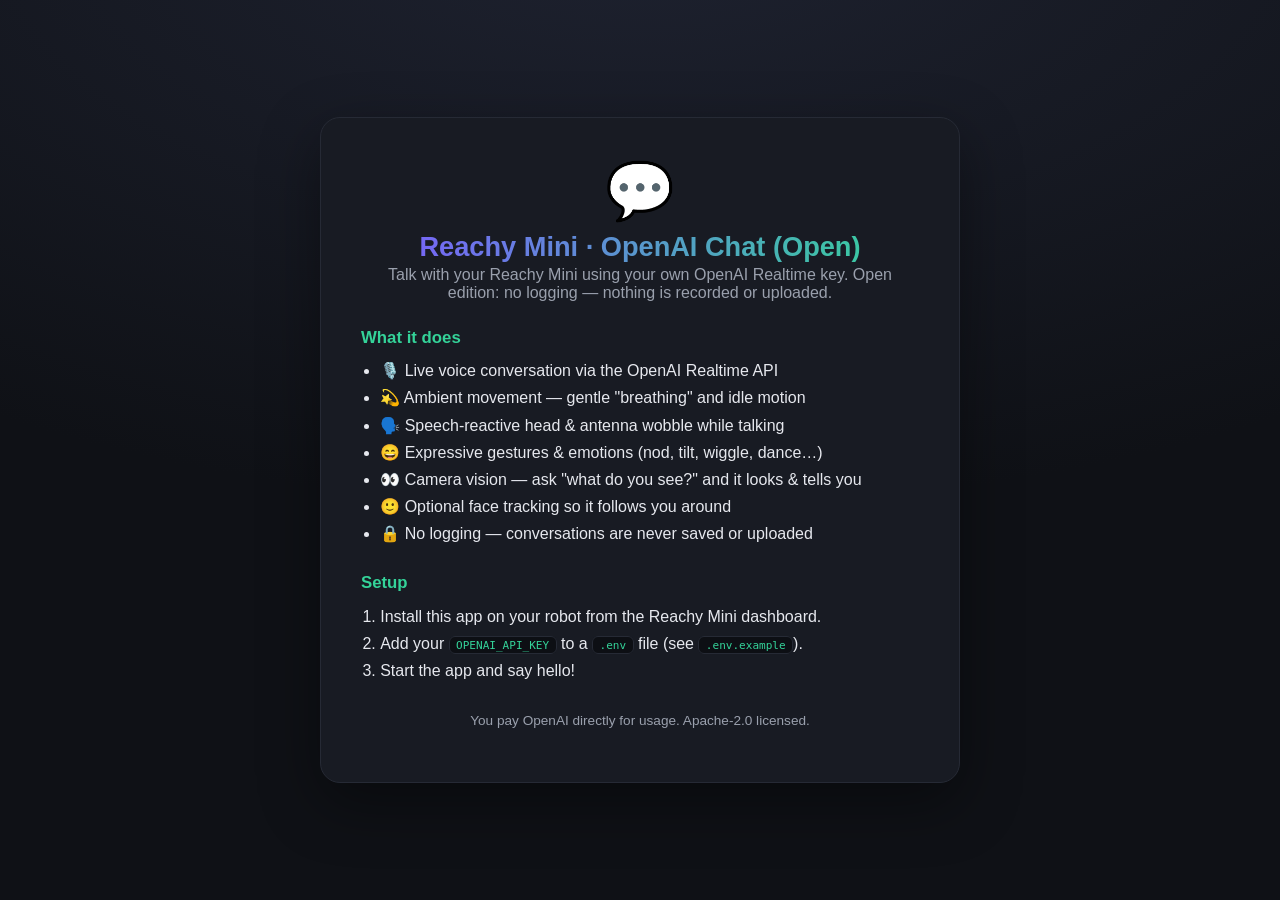
<file: index.html>
<!DOCTYPE html>
<html lang="en">
<head>
  <meta charset="UTF-8" />
  <meta name="viewport" content="width=device-width, initial-scale=1.0" />
  <title>Reachy Mini · OpenAI Chat (Open)</title>
  <link rel="stylesheet" href="style.css" />
</head>
<body>
  <main class="card">
    <div class="robot">💬</div>
    <h1>Reachy Mini · OpenAI Chat (Open)</h1>
    <p class="tag">Talk with your Reachy Mini using your own OpenAI Realtime key. Open edition: no logging — nothing is recorded or uploaded.</p>

    <section>
      <h2>What it does</h2>
      <ul>
        <li>🎙️ Live voice conversation via the OpenAI Realtime API</li>
        <li>💫 Ambient movement — gentle "breathing" and idle motion</li>
        <li>🗣️ Speech-reactive head &amp; antenna wobble while talking</li>
        <li>😄 Expressive gestures &amp; emotions (nod, tilt, wiggle, dance…)</li>
        <li>👀 Camera vision — ask "what do you see?" and it looks &amp; tells you</li>
        <li>🙂 Optional face tracking so it follows you around</li>
        <li>🔒 No logging — conversations are never saved or uploaded</li>
      </ul>
    </section>

    <section>
      <h2>Setup</h2>
      <ol>
        <li>Install this app on your robot from the Reachy Mini dashboard.</li>
        <li>Add your <code>OPENAI_API_KEY</code> to a <code>.env</code> file
            (see <code>.env.example</code>).</li>
        <li>Start the app and say hello!</li>
      </ol>
    </section>

    <p class="footnote">You pay OpenAI directly for usage. Apache-2.0 licensed.</p>
  </main>
</body>
</html>
</file>
<file: style.css>
:root {
  --bg: #0f1116;
  --card: #181b23;
  --accent: #7c5cff;
  --accent-2: #34d399;
  --text: #e6e8ee;
  --muted: #9aa0ad;
}

* { box-sizing: border-box; }

body {
  margin: 0;
  min-height: 100vh;
  display: flex;
  align-items: center;
  justify-content: center;
  font-family: -apple-system, BlinkMacSystemFont, "Segoe UI", Roboto, sans-serif;
  background: radial-gradient(1200px 600px at 50% -10%, #1e2230, var(--bg));
  color: var(--text);
  padding: 2rem;
}

.card {
  background: var(--card);
  border: 1px solid #262a35;
  border-radius: 20px;
  max-width: 640px;
  width: 100%;
  padding: 2.5rem;
  box-shadow: 0 20px 60px rgba(0, 0, 0, 0.4);
}

.robot { font-size: 3.5rem; text-align: center; }

h1 {
  text-align: center;
  margin: 0.4rem 0 0.2rem;
  font-size: 1.7rem;
  background: linear-gradient(90deg, var(--accent), var(--accent-2));
  -webkit-background-clip: text;
  background-clip: text;
  -webkit-text-fill-color: transparent;
}

.tag { text-align: center; color: var(--muted); margin-top: 0; }

h2 {
  font-size: 1.05rem;
  margin: 1.6rem 0 0.6rem;
  color: var(--accent-2);
}

ul, ol { margin: 0; padding-left: 1.2rem; line-height: 1.7; }
li { color: var(--text); }

code {
  background: #0d0f14;
  border: 1px solid #262a35;
  border-radius: 6px;
  padding: 0.1rem 0.4rem;
  font-size: 0.85em;
  color: var(--accent-2);
}

.footnote {
  margin-top: 1.8rem;
  text-align: center;
  color: var(--muted);
  font-size: 0.85rem;
}
</file>
